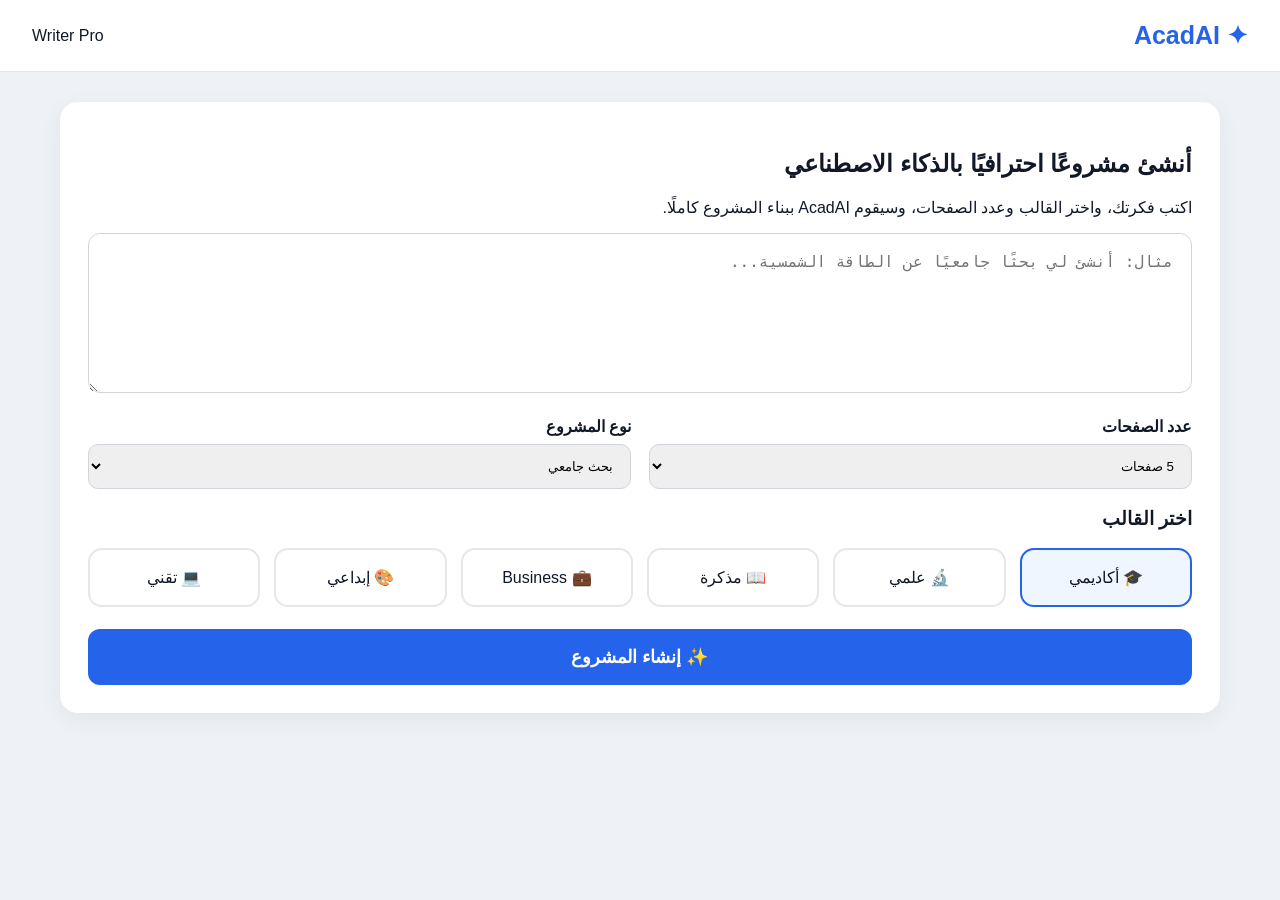
<file: templates/writer.html>
<!DOCTYPE html>
<html lang="ar" dir="rtl">
<head>
<meta charset="UTF-8">
<meta name="viewport" content="width=device-width, initial-scale=1.0">
<title>AcadAI Writer Pro</title>

<style>
*{box-sizing:border-box}

body{
margin:0;
font-family:Arial,sans-serif;
background:#eef2f7;
color:#111827;
}

.header{
height:72px;
background:#fff;
display:flex;
align-items:center;
justify-content:space-between;
padding:0 32px;
border-bottom:1px solid #e5e7eb;
position:sticky;
top:0;
z-index:10;
}

.logo{
font-size:25px;
font-weight:bold;
color:#2563eb;
}

.container{
max-width:1200px;
margin:auto;
padding:30px 20px;
}

.panel{
background:#fff;
border-radius:18px;
padding:28px;
box-shadow:0 6px 25px rgba(0,0,0,.06);
margin-bottom:25px;
}

textarea{
width:100%;
height:160px;
padding:18px;
font-size:16px;
border:1px solid #d1d5db;
border-radius:12px;
resize:vertical;
}

.options{
display:grid;
grid-template-columns:1fr 1fr;
gap:18px;
margin-top:20px;
}

label{
font-weight:bold;
display:block;
margin-bottom:8px;
}

select{
width:100%;
padding:13px;
border-radius:10px;
border:1px solid #d1d5db;
}

.templates{
display:grid;
grid-template-columns:repeat(auto-fit,minmax(150px,1fr));
gap:14px;
margin-top:10px;
}

.template{
border:2px solid #e5e7eb;
border-radius:14px;
padding:18px;
cursor:pointer;
text-align:center;
transition:.2s;
}

.template:hover{
border-color:#2563eb;
}

.template.active{
border-color:#2563eb;
background:#eff6ff;
}

.generate{
width:100%;
margin-top:22px;
padding:17px;
border:none;
border-radius:12px;
background:#2563eb;
color:white;
font-size:18px;
font-weight:bold;
cursor:pointer;
}

.generate:disabled{
opacity:.6;
}

.loading{
background:white;
padding:35px;
border-radius:18px;
text-align:center;
}

.project-page{
width:210mm;
min-height:297mm;
background:white;
margin:25px auto;
padding:25mm;
box-shadow:0 5px 25px rgba(0,0,0,.12);
}

.cover{
display:flex;
align-items:center;
justify-content:center;
text-align:center;
flex-direction:column;
}

.page-content{
font-size:18px;
line-height:2;
white-space:pre-wrap;
text-align:justify;
}

@media(max-width:800px){
.options{grid-template-columns:1fr}
.project-page{width:100%;min-height:auto}
}
</style>
</head>

<body>

<header class="header">
<div class="logo">✦ AcadAI</div>
<div>Writer Pro</div>
</header>

<main class="container">

<section class="panel">

<h1>أنشئ مشروعًا احترافيًا بالذكاء الاصطناعي</h1>

<p>
اكتب فكرتك، واختر القالب وعدد الصفحات، وسيقوم AcadAI ببناء المشروع كاملًا.
</p>

<textarea id="prompt" placeholder="مثال: أنشئ لي بحثًا جامعيًا عن الطاقة الشمسية..."></textarea>

<div class="options">

<div>
<label>عدد الصفحات</label>
<select id="pageCount">
<option value="5">5 صفحات</option>
<option value="10">10 صفحات</option>
<option value="20">20 صفحة</option>
<option value="30">30 صفحة</option>
<option value="50">50 صفحة</option>
<option value="75">75 صفحة</option>
<option value="100">100 صفحة</option>
</select>
</div>

<div>
<label>نوع المشروع</label>
<select id="projectType">
<option>بحث جامعي</option>
<option>مذكرة تخرج</option>
<option>تقرير</option>
<option>Exposé</option>
<option>مشروع تقني</option>
</select>
</div>

</div>

<h3>اختر القالب</h3>

<div class="templates">

<div class="template active" data-template="academic">🎓 أكاديمي</div>
<div class="template" data-template="scientific">🔬 علمي</div>
<div class="template" data-template="thesis">📖 مذكرة</div>
<div class="template" data-template="business">💼 Business</div>
<div class="template" data-template="creative">🎨 إبداعي</div>
<div class="template" data-template="technical">💻 تقني</div>

</div>

<button class="generate" id="generateBtn">
✨ إنشاء المشروع
</button>

</section>

<div id="result"></div>

</main>

<script>

let selectedTemplate="academic";

document.querySelectorAll(".template").forEach(card=>{
card.addEventListener("click",()=>{
document.querySelectorAll(".template").forEach(c=>c.classList.remove("active"));
card.classList.add("active");
selectedTemplate=card.dataset.template;
});
});

const generateBtn=document.getElementById("generateBtn");
const result=document.getElementById("result");

generateBtn.addEventListener("click",async()=>{

const prompt=document.getElementById("prompt").value.trim();
const pageCount=document.getElementById("pageCount").value;
const projectType=document.getElementById("projectType").value;

if(!prompt){
alert("اكتب طلبك أولًا");
return;
}

generateBtn.disabled=true;
generateBtn.textContent="⏳ AcadAI يعمل على مشروعك...";

result.innerHTML=`
<div class="loading">
<h2>✦ AcadAI ينشئ مشروعك</h2>
<p>جاري بناء الهيكل...</p>
<p>جاري كتابة المحتوى...</p>
<p>جاري تنسيق الصفحات...</p>
</div>`;

try{

const response=await fetch("/generate",{
method:"POST",
headers:{"Content-Type":"application/json"},
body:JSON.stringify({
prompt,
page_count:pageCount,
project_type:projectType,
template:selectedTemplate
})
});

const data=await response.json();

if(data.error) throw new Error(data.error);

renderProject(data.project);

}catch(error){

result.innerHTML=`<div class="loading"><h2>خطأ</h2><p>${error.message}</p></div>`;

}

generateBtn.disabled=false;
generateBtn.textContent="✨ إنشاء المشروع";

});

function renderProject(project){

let html=`<h2>${project.project_title||"مشروع جديد"}</h2>`;

(project.pages||[]).forEach((page,index)=>{

html+=`<section class="project-page ${page.page_type==="cover"?"cover":""}">
<h1>${page.title||""}</h1>
${page.subtitle?`<h2>${page.subtitle}</h2>`:""}
<div class="page-content">${String(page.content||"").replace(/\n/g,"<br>")}</div>
</section>`;

});

result.innerHTML=html;

}

</script>

</body>
</html>
</file>
